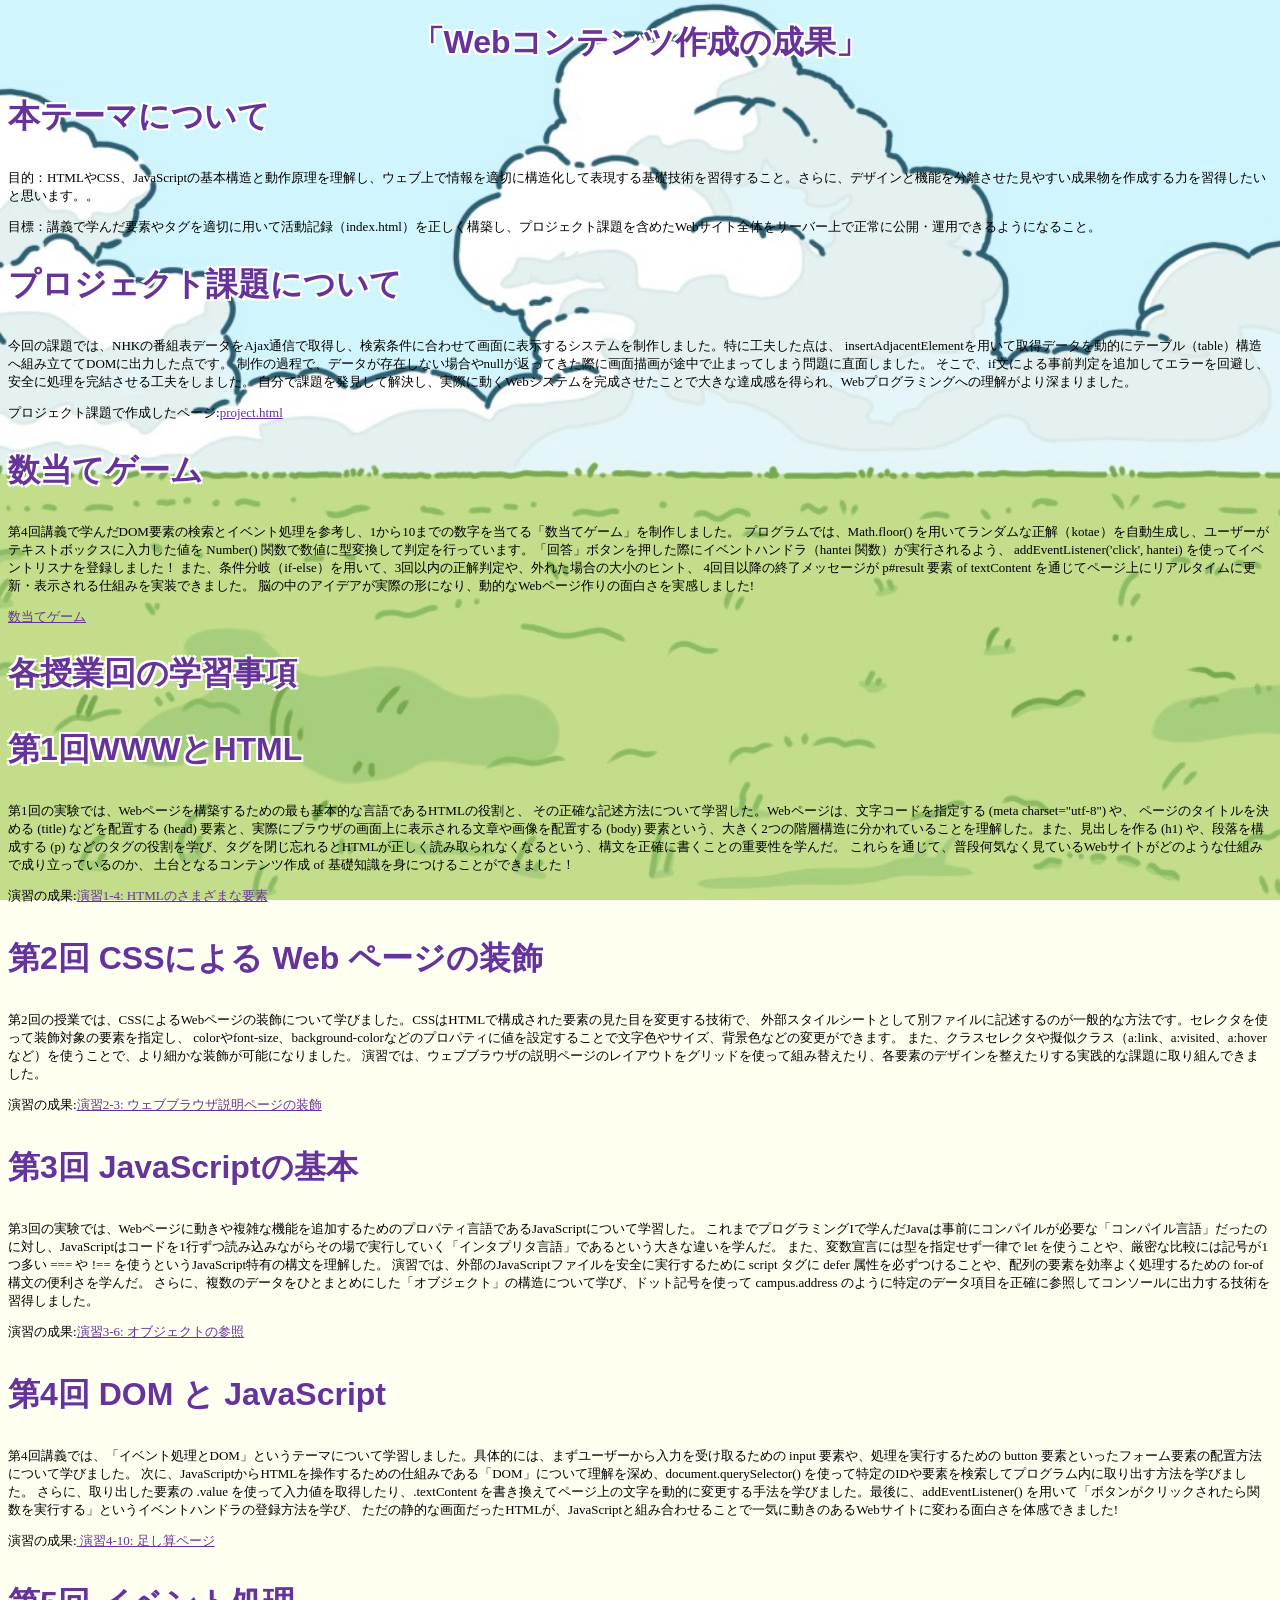
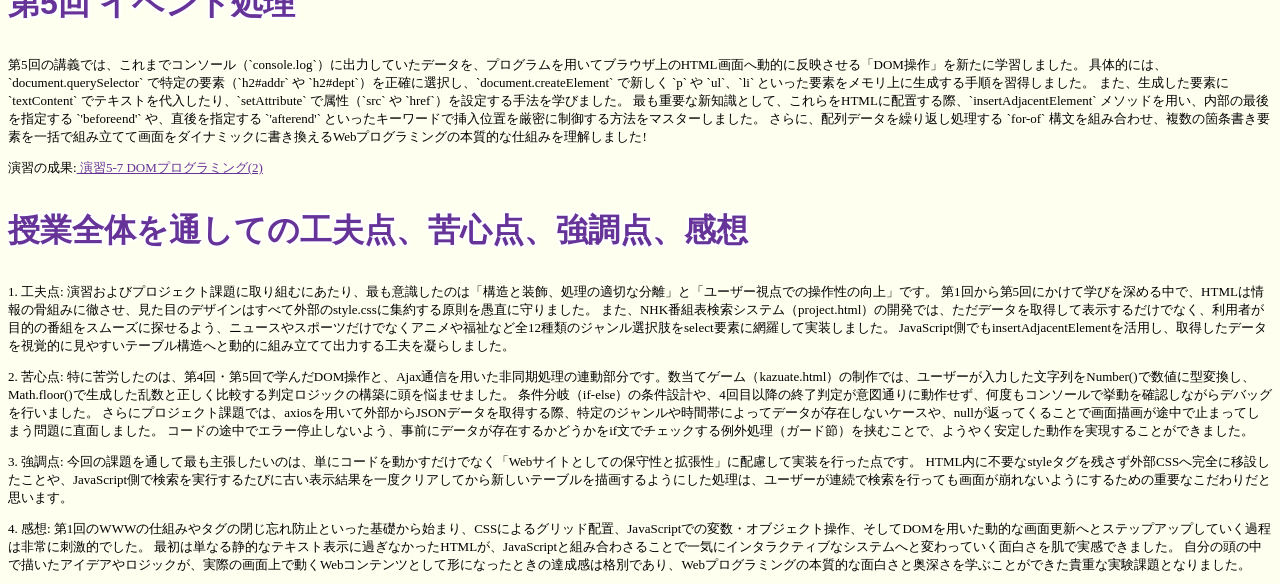
<file: index.html>
<!DOCTYPE html>
<link rel="stylesheet" href="style.css">
<html lang="ja">
  <head>
    <meta charset="utf-8">
    <title>「Webコンテンツ作成の成果」</title>
  </head>
  <body>
    <h1>「Webコンテンツ作成の成果」</h1>

    <h2>本テーマについて</h2>
    <p>目的：HTMLやCSS、JavaScriptの基本構造と動作原理を理解し、ウェブ上で情報を適切に構造化して表現する基礎技術を習得すること。さらに、デザインと機能を分離させた見やすい成果物を作成する力を習得したいと思います。。</p>
    <p>目標：講義で学んだ要素やタグを適切に用いて活動記録（index.html）を正しく構築し、プロジェクト課題を含めたWebサイト全体をサーバー上で正常に公開・運用できるようになること。</p>

    <h2>プロジェクト課題について</h2>
    <p>今回の課題では、NHKの番組表データをAjax通信で取得し、検索条件に合わせて画面に表示するシステムを制作しました。特に工夫した点は、
      insertAdjacentElementを用いて取得データを動的にテーブル（table）構造へ組み立ててDOMに出力した点です。
      制作の過程で、データが存在しない場合やnullが返ってきた際に画面描画が途中で止まってしまう問題に直面しました。
      そこで、if文による事前判定を追加してエラーを回避し、安全に処理を完結させる工夫をしました。
      自分で課題を発見して解決し、実際に動くWebシステムを完成させたことで大きな達成感を得られ、Webプログラミングへの理解がより深まりました。</p>
    <p>プロジェクト課題で作成したページ:<a href="project.html">project.html</a></p>

    <h2>数当てゲーム</h2>
    <p>
      第4回講義で学んだDOM要素の検索とイベント処理を参考し、1から10までの数字を当てる「数当てゲーム」を制作しました。
      プログラムでは、Math.floor() を用いてランダムな正解（kotae）を自動生成し、ユーザーがテキストボックスに入力した値を Number() 
      関数で数値に型変換して判定を行っています。「回答」ボタンを押した際にイベントハンドラ（hantei 関数）が実行されるよう、
      addEventListener('click', hantei) を使ってイベントリスナを登録しました！
      また、条件分岐（if-else）を用いて、3回以内の正解判定や、外れた場合の大小のヒント、
      4回目以降の終了メッセージが p#result 要素 of textContent を通じてページ上にリアルタイムに更新・表示される仕組みを実装できました。
      脳の中のアイデアが実際の形になり、動的なWebページ作りの面白さを実感しました!
    </p>
    <p><a href="kazuate.html">数当てゲーム</a></p>

    <h2>各授業回の学習事項</h2>

    <h3>第1回WWWとHTML</h3>
    <p>
      第1回の実験では、Webページを構築するための最も基本的な言語であるHTMLの役割と、
      その正確な記述方法について学習した。Webページは、文字コードを指定する (meta charset="utf-8") や、
      ページのタイトルを決める (title) などを配置する (head) 要素と、実際にブラウザの画面上に表示される文章や画像を配置する 
      (body) 要素という、大きく2つの階層構造に分かれていることを理解した。また、見出しを作る (h1) や、段落を構成する 
      (p) などのタグの役割を学び、タグを閉じ忘れるとHTMLが正しく読み取られなくなるという、構文を正確に書くことの重要性を学んだ。
      これらを通じて、普段何気なく見ているWebサイトがどのような仕組みで成り立っているのか、
      土台となるコンテンツ作成 of 基礎知識を身につけることができました！
    </p>
    <p>演習の成果:<a href="practice-html/elements.html">演習1-4: HTMLのさまざまな要素</a></p>

    <h3>第2回 CSSによる Web ページの装飾</h3>
    <p>
      第2回の授業では、CSSによるWebページの装飾について学びました。CSSはHTMLで構成された要素の見た目を変更する技術で、
      外部スタイルシートとして別ファイルに記述するのが一般的な方法です。セレクタを使って装飾対象の要素を指定し、
      colorやfont-size、background-colorなどのプロパティに値を設定することで文字色やサイズ、背景色などの変更ができます。
      また、クラスセレクタや擬似クラス（a:link、a:visited、a:hoverなど）を使うことで、より細かな装飾が可能になりました。
      演習では、ウェブブラウザの説明ページのレイアウトをグリッドを使って組み替えたり、各要素のデザインを整えたりする実践的な課題に取り組んできました。
    </p>
    <p>演習の成果:<a href="practice-css/browser-intro.html">演習2-3: ウェブブラウザ説明ページの装飾</a></p>

    <h3>第3回 JavaScriptの基本</h3>
    <p>
      第3回の実験では、Webページに動きや複雑な機能を追加するためのプロパティ言語であるJavaScriptについて学習した。
      これまでプログラミングIで学んだJavaは事前にコンパイルが必要な「コンパイル言語」だったのに対し、JavaScriptはコードを1行ずつ読み込みながらその場で実行していく「インタプリタ言語」であるという大きな違いを学んだ。
      また、変数宣言には型を指定せず一律で let を使うことや、厳密な比較には記号が1つ多い === や !== を使うというJavaScript特有の構文を理解した。
      演習では、外部のJavaScriptファイルを安全に実行するために script タグに defer 属性を必ずつけることや、配列の要素を効率よく処理するための for-of 構文の便利さを学んだ。
      さらに、複数のデータをひとまとめにした「オブジェクト」の構造について学び、ドット記号を使って campus.address のように特定のデータ項目を正確に参照してコンソールに出力する技術を習得しました。
    </p>
    <p>演習の成果:<a href="practice-js/obj-practice.html">演習3-6: オブジェクトの参照</a></p>

    <h3>第4回 DOM と JavaScript</h3>
    <p>
      第4回講義では、「イベント処理とDOM」というテーマについて学習しました。具体的には、まずユーザーから入力を受け取るための input 要素や、処理を実行するための button 要素といったフォーム要素の配置方法について学びました。
      次に、JavaScriptからHTMLを操作するための仕組みである「DOM」について理解を深め、document.querySelector() を使って特定のIDや要素を検索してプログラム内に取り出す方法を学びました。
      さらに、取り出した要素の .value を使って入力値を取得したり、.textContent を書き換えてページ上の文字を動的に変更する手法を学びました。最後に、addEventListener() を用いて「ボタンがクリックされたら関数を実行する」というイベントハンドラの登録方法を学び、
      ただの静的な画面だったHTMLが、JavaScriptと組み合わせることで一気に動きのあるWebサイトに変わる面白さを体感できました!
    </p>
    <p>演習の成果:<a href="practice-eventdom/tashizan.html"> 演習4-10: 足し算ページ</a></p>

    <h3>第5回 イベント処理</h3>  
    <p>
      第5回の講義では、これまでコンソール（`console.log`）に出力していたデータを、プログラムを用いてブラウザ上のHTML画面へ動的に反映させる「DOM操作」を新たに学習しました。
      具体的には、`document.querySelector` で特定の要素（`h2#addr` や `h2#dept`）を正確に選択し、`document.createElement` で新しく `p` や `ul`、`li` といった要素をメモリ上に生成する手順を習得しました。
      また、生成した要素に `textContent` でテキストを代入したり、`setAttribute` で属性（`src` や `href`）を設定する手法を学びました。
      最も重要な新知識として、これらをHTMLに配置する際、`insertAdjacentElement` メソッドを用い、内部の最後を指定する `'beforeend'` や、直後を指定する `'afterend'` といったキーワードで挿入位置を厳密に制御する方法をマスターしました。
      さらに、配列データを繰り返し処理する `for-of` 構文を組み合わせ、複数の箇条書き要素を一括で組み立てて画面をダイナミックに書き換えるWebプログラミングの本質的な仕組みを理解しました!</p>
    <p>演習の成果:<a href="practice-dom2/dom2-exercise.html"> 演習5-7 DOMプログラミング(2)</a></p>
    <h3>授業全体を通しての工夫点、苦心点、強調点、感想</h3>
    <p>1. 工夫点:
      演習およびプロジェクト課題に取り組むにあたり、最も意識したのは「構造と装飾、処理の適切な分離」と「ユーザー視点での操作性の向上」です。
      第1回から第5回にかけて学びを深める中で、HTMLは情報の骨組みに徹させ、見た目のデザインはすべて外部のstyle.cssに集約する原則を愚直に守りました。
      また、NHK番組表検索システム（project.html）の開発では、ただデータを取得して表示するだけでなく、利用者が目的の番組をスムーズに探せるよう、ニュースやスポーツだけでなくアニメや福祉など全12種類のジャンル選択肢をselect要素に網羅して実装しました。
      JavaScript側でもinsertAdjacentElementを活用し、取得したデータを視覚的に見やすいテーブル構造へと動的に組み立てて出力する工夫を凝らしました。
    </p>
    <p>2. 苦心点:
      特に苦労したのは、第4回・第5回で学んだDOM操作と、Ajax通信を用いた非同期処理の連動部分です。数当てゲーム（kazuate.html）の制作では、ユーザーが入力した文字列をNumber()で数値に型変換し、Math.floor()で生成した乱数と正しく比較する判定ロジックの構築に頭を悩ませました。
      条件分岐（if-else）の条件設計や、4回目以降の終了判定が意図通りに動作せず、何度もコンソールで挙動を確認しながらデバッグを行いました。
      さらにプロジェクト課題では、axiosを用いて外部からJSONデータを取得する際、特定のジャンルや時間帯によってデータが存在しないケースや、nullが返ってくることで画面描画が途中で止まってしまう問題に直面しました。
      コードの途中でエラー停止しないよう、事前にデータが存在するかどうかをif文でチェックする例外処理（ガード節）を挟むことで、ようやく安定した動作を実現することができました。
    </p>
    <p>
      3. 強調点:
      今回の課題を通して最も主張したいのは、単にコードを動かすだけでなく「Webサイトとしての保守性と拡張性」に配慮して実装を行った点です。
      HTML内に不要なstyleタグを残さず外部CSSへ完全に移設したことや、JavaScript側で検索を実行するたびに古い表示結果を一度クリアしてから新しいテーブルを描画するようにした処理は、ユーザーが連続で検索を行っても画面が崩れないようにするための重要なこだわりだと思います。
    </p>
    <p>
      4. 感想:
     第1回のWWWの仕組みやタグの閉じ忘れ防止といった基礎から始まり、CSSによるグリッド配置、JavaScriptでの変数・オブジェクト操作、そしてDOMを用いた動的な画面更新へとステップアップしていく過程は非常に刺激的でした。
     最初は単なる静的なテキスト表示に過ぎなかったHTMLが、JavaScriptと組み合わさることで一気にインタラクティブなシステムへと変わっていく面白さを肌で実感できました。
     自分の頭の中で描いたアイデアやロジックが、実際の画面上で動くWebコンテンツとして形になったときの達成感は格別であり、Webプログラミングの本質的な面白さと奥深さを学ぶことができた貴重な実験課題となりました。
    </p>
  </body>
</html>
</file>
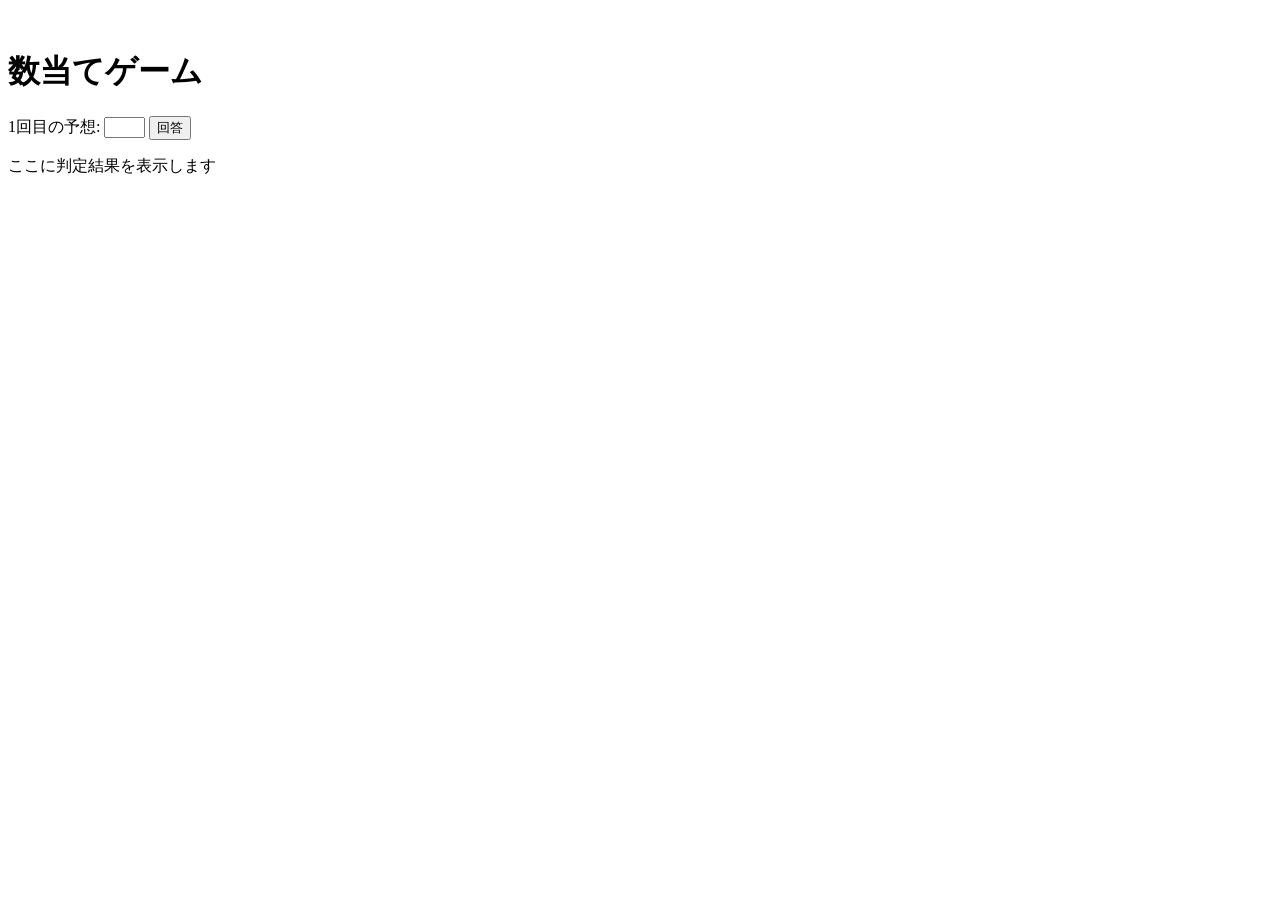
<file: kazuate.html>
<!-- 課題4-1: 数当てゲーム -->

<!DOCTYPE html>
<html>
  <head>
    <meta charset="utf-8">
    <title>数当てゲーム</title>
    <script src="kazuate.js" defer></script>
  </head>

　　<body>
    <h1>数当てゲーム</h1>
    <p>
        <span id="kaisu">1</span>回目の予想: 
        <!-- ここにテキストボックスとボタンを設置 -->
         <input type="text" id="yosou" size="3">
        <button id="answer_btn">回答</button>
    </p>
    <p id="result">ここに判定結果を表示します</p>
</html>
</file>
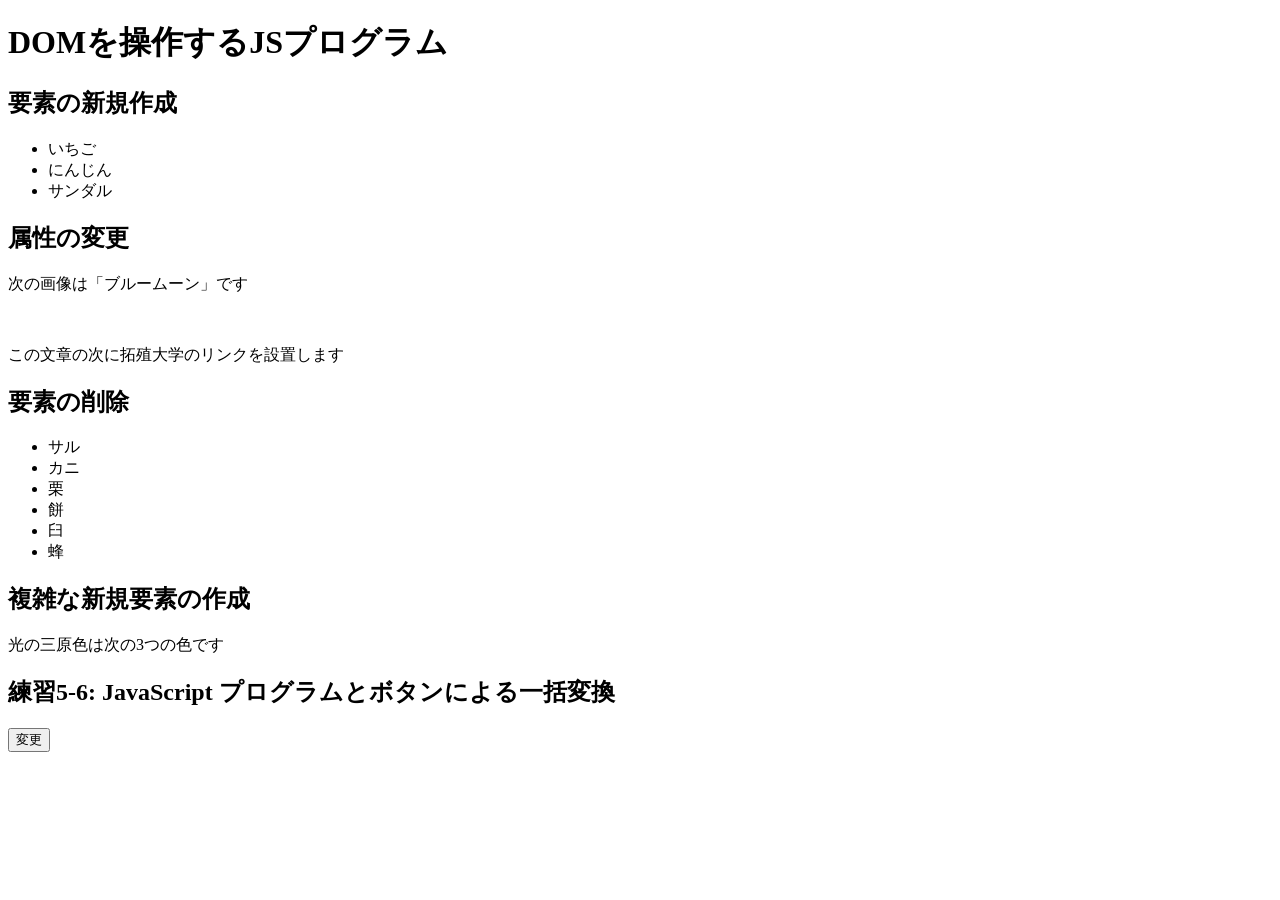
<file: practice-dom2/dom2-intro.html>
<!DOCTYPE html>
<html>
  <head>
    <meta charset="utf-8">
    <title>DOMを操作するJSプログラム</title>
  </head>
  <body>
    <h1>DOMを操作するJSプログラム</h1>

    <h2>要素の新規作成</h2>
    <ul id="kazoeuta">
      <li>いちご</li>
      <li>にんじん</li>
      <li>サンダル</li>
    </ul>

    <h2>属性の変更</h2>
    <p>次の画像は「ブルームーン」です</p>
    <img id="bluemoon">

    <p id="takudai">この文章の次に拓殖大学のリンクを設置します</p>

    <h2>要素の削除</h2>
    <ul id="kassen">
        <li>サル</li>
        <li>カニ</li>
        <li>栗</li>
        <li id="mochi">餅</li>
        <li>臼</li>
        <li>蜂</li>
    </ul>

    <h2 id="fukuzatu">複雑な新規要素の作成</h2>
    <p id="primary">光の三原色は次の3つの色です</p>

    <h2>練習5-6: JavaScript プログラムとボタンによる一括変換</h2>
    <button id="henkou">変更</button>

    <script src="dom2-intro.js"></script>
  </body>
</html>
</file>
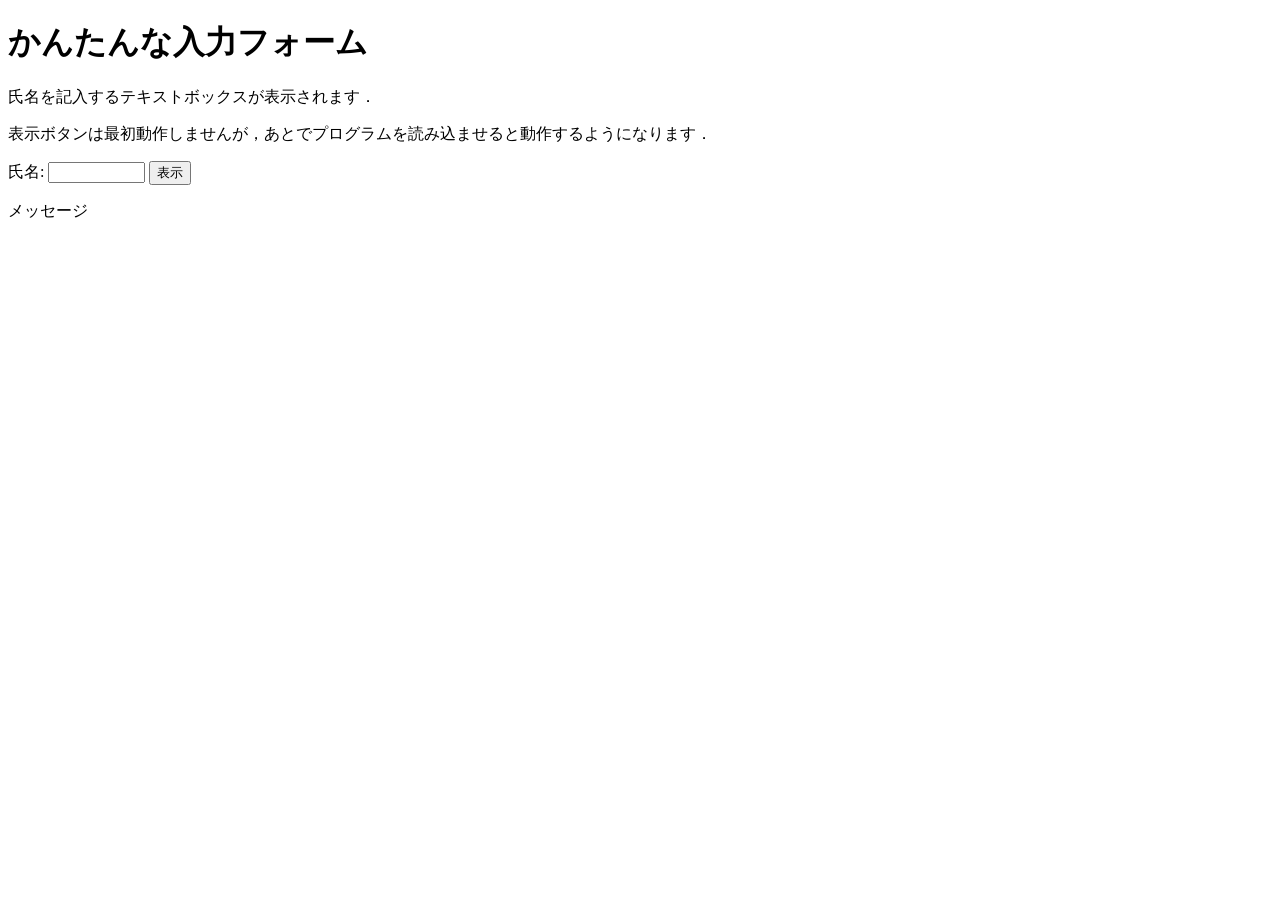
<file: practice-eventdom/input-demo.html>
<!DOCTYPE html>
<html>
  <head>
    <title>かんたんな入力フォーム</title>
  </head>

  <body>
    <h1>かんたんな入力フォーム</h1>
	<p>氏名を記入するテキストボックスが表示されます．</p>
	<p>表示ボタンは最初動作しませんが，あとでプログラムを読み込ませると動作するようになります．</p>
	<label for="shimei">氏名: </label>
	<input type="text" name="shimei" size="10" id="shimei">
	<button id="print">表示</button>
	<p id="message">メッセージ</p>
  
  <script src="input-demo.js"></script>
  </body>
</html>
</file>
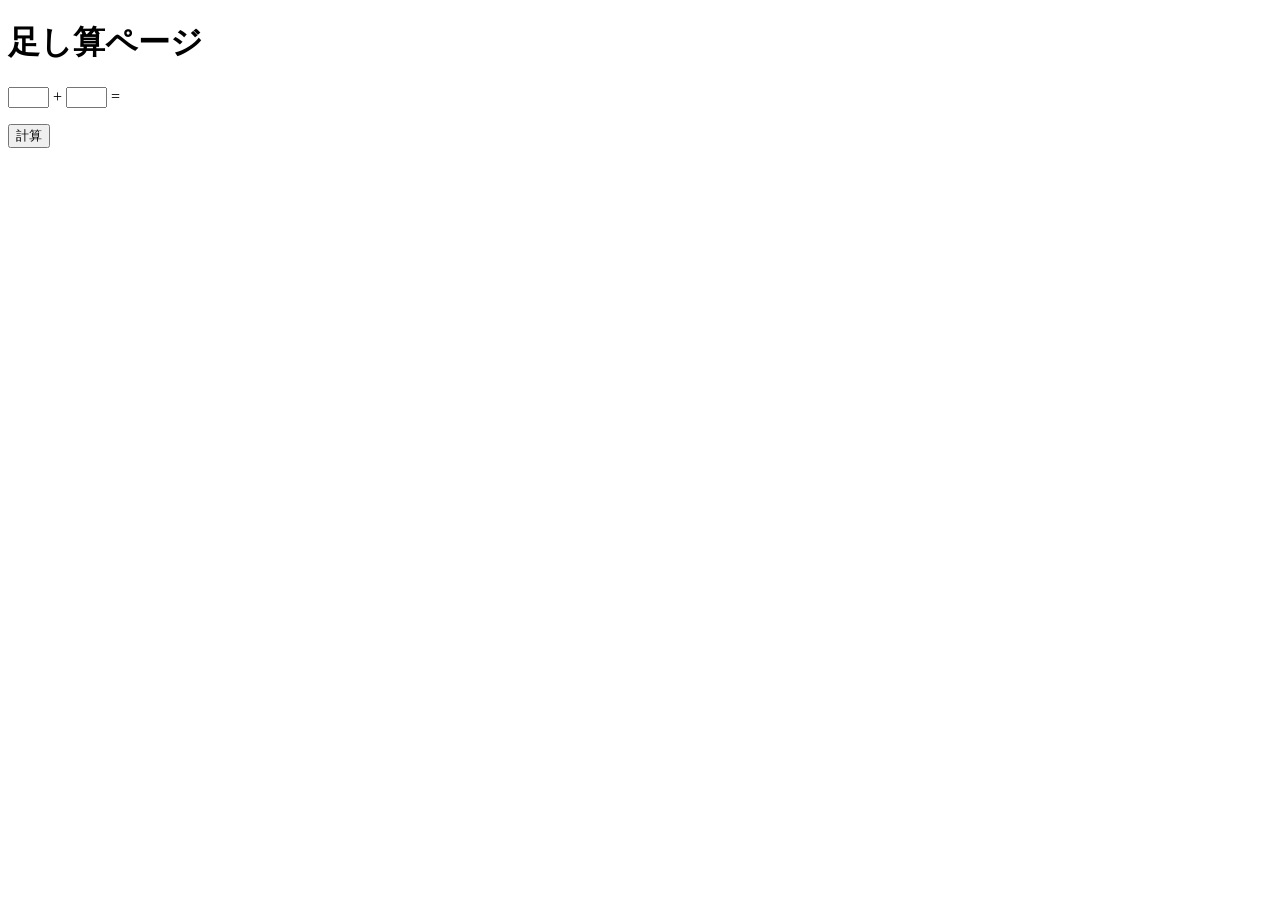
<file: practice-eventdom/tashizan.html>
<!DOCTYPE html>
<html>
  <head>
    <title>足し算ページ</title>
  </head>

  <body>
    <h1>足し算ページ</h1>
	<p>
	<input type="text" name="left" id="left" size="3">
	+
	<input type="text" name="right" id="right" size="3">
	=
	<span id="answer"></span>
	</p>
	<button id="calc">計算</button>

    <script src="tashizan.js"></script>
  </body>
</html>
</file>
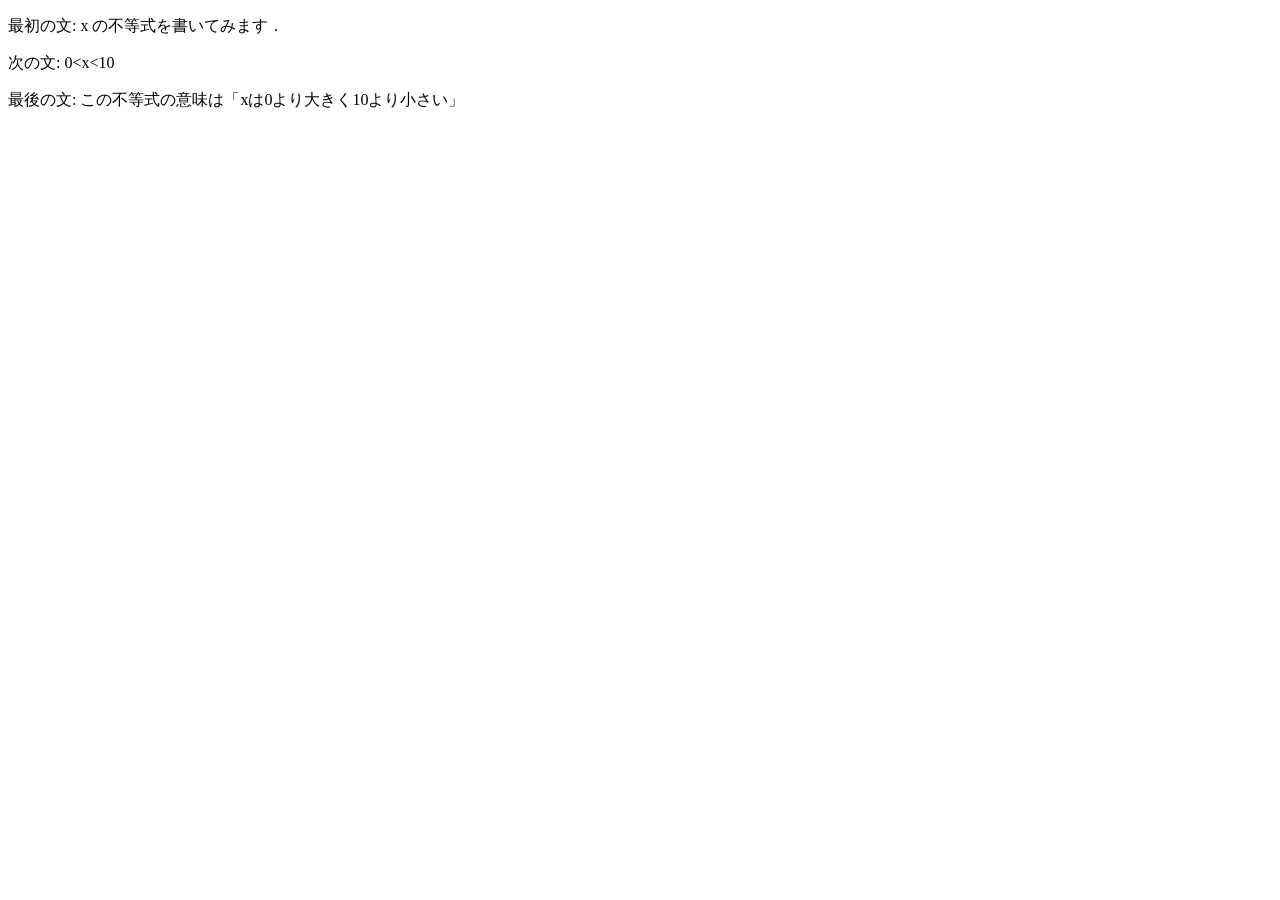
<file: practice-html/structure.html>
<!DOCTYPE html>
<html lang="ja">
<head>
    <meta charset="UTF-8">
    <title>演習1-3</title>
</head>
<body>

    <p>最初の文: x の不等式を書いてみます．</p>
    <p>次の文: 0&lt;x&lt;10</p>
    <p>最後の文: この不等式の意味は「xは0より大きく10より小さい」</p>

    </body>
</html>
</file>
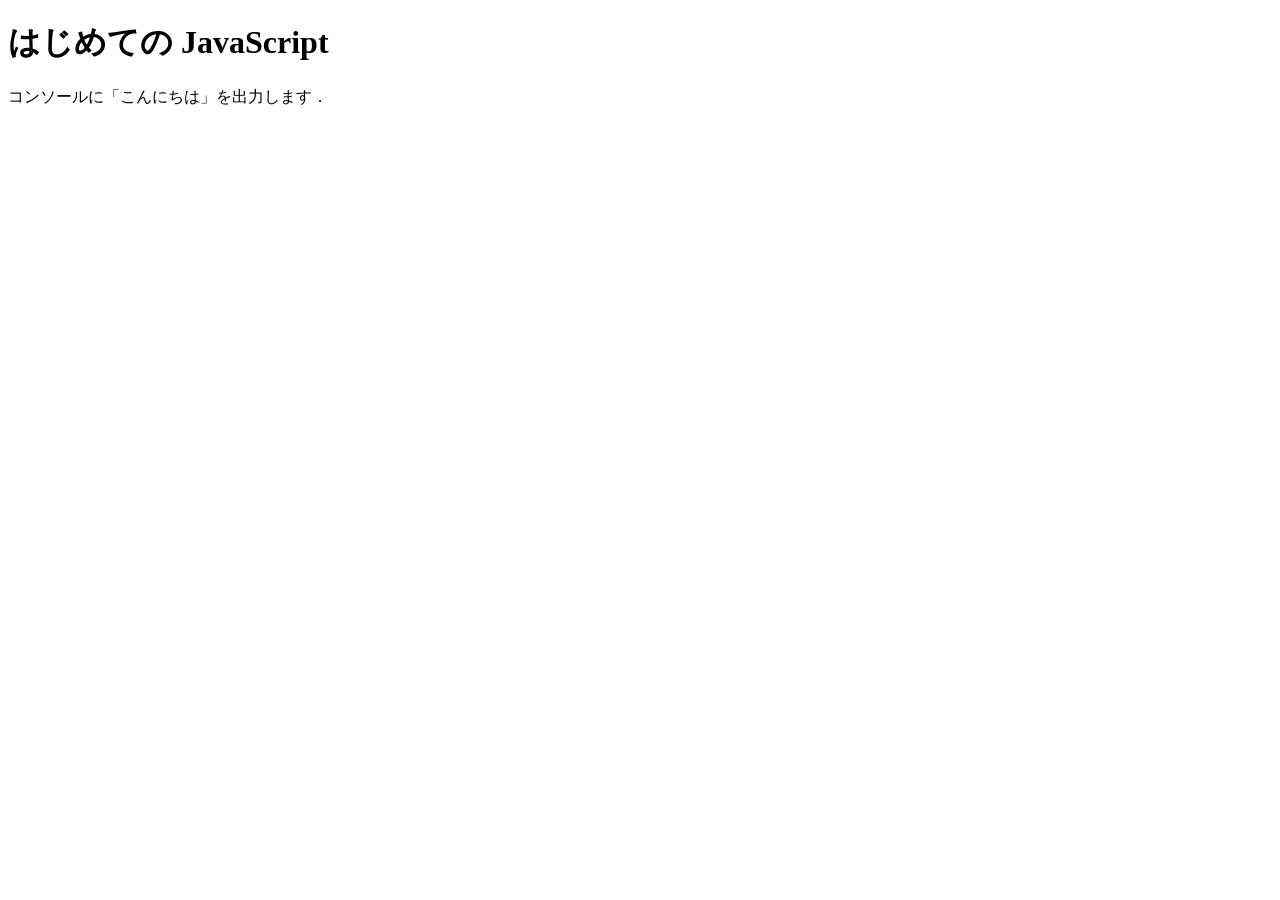
<file: practice-js/jsintro.html>
<!DOCTYPE html>
<html>
  <head>
    <meta charset="utf-8">
    <title>はじめての JavaScript</title>

    <script src="hello.js" defer></script>
  </head>

  <body>
    <h1>はじめての JavaScript</h1>

    <p>コンソールに「こんにちは」を出力します．</p>
  </body>
</html>
</file>
<file: style.css>
body {
  background-color: ivory;
  background-image: url("haikei.jpg");
  background-size: cover;
  background-repeat: no-repeat;
  background-position: center;
  background-attachment: fixed;
}

h1, h2, h3{
    font-family: 'Comic Sans MS', 'HG丸ｺﾞｼｯｸM-PRO', 'Rounded Mplus 1c', sans-serif;
    font-size: 32px;
    color: rebeccapurple;
    text-shadow: 2px 2px 0 #fff, -2px -2px 0 #fff, 2px -2px 0 #fff, -2px 2px 0 #fff;
    margin-bottom: 30px;
}

h1 {
  text-align: center;
}

p {
  font-size: small;
  margin-bottom: 10px;
}

a:link {
  color: rebeccapurple;
}

a:visited {
  color: blue;
}

a:hover {
  text-decoration: none;
}

.search-box { 
  margin-bottom: 20px; 
}

.search-box label { 
  font-weight: bold; 
}

.search-box select, .search-box button { 
  padding: 5px; 
  margin-right: 15px; 
}

table { 
  width: 100%; 
  border-collapse: collapse; 
  margin-top: 15px; 
  background-color: white;
}

th, td { 
  border: 1px solid black; 
  padding: 8px; 
  font-size: 13px; 
}

th { 
  background-color: #eee; 
}
</file>
